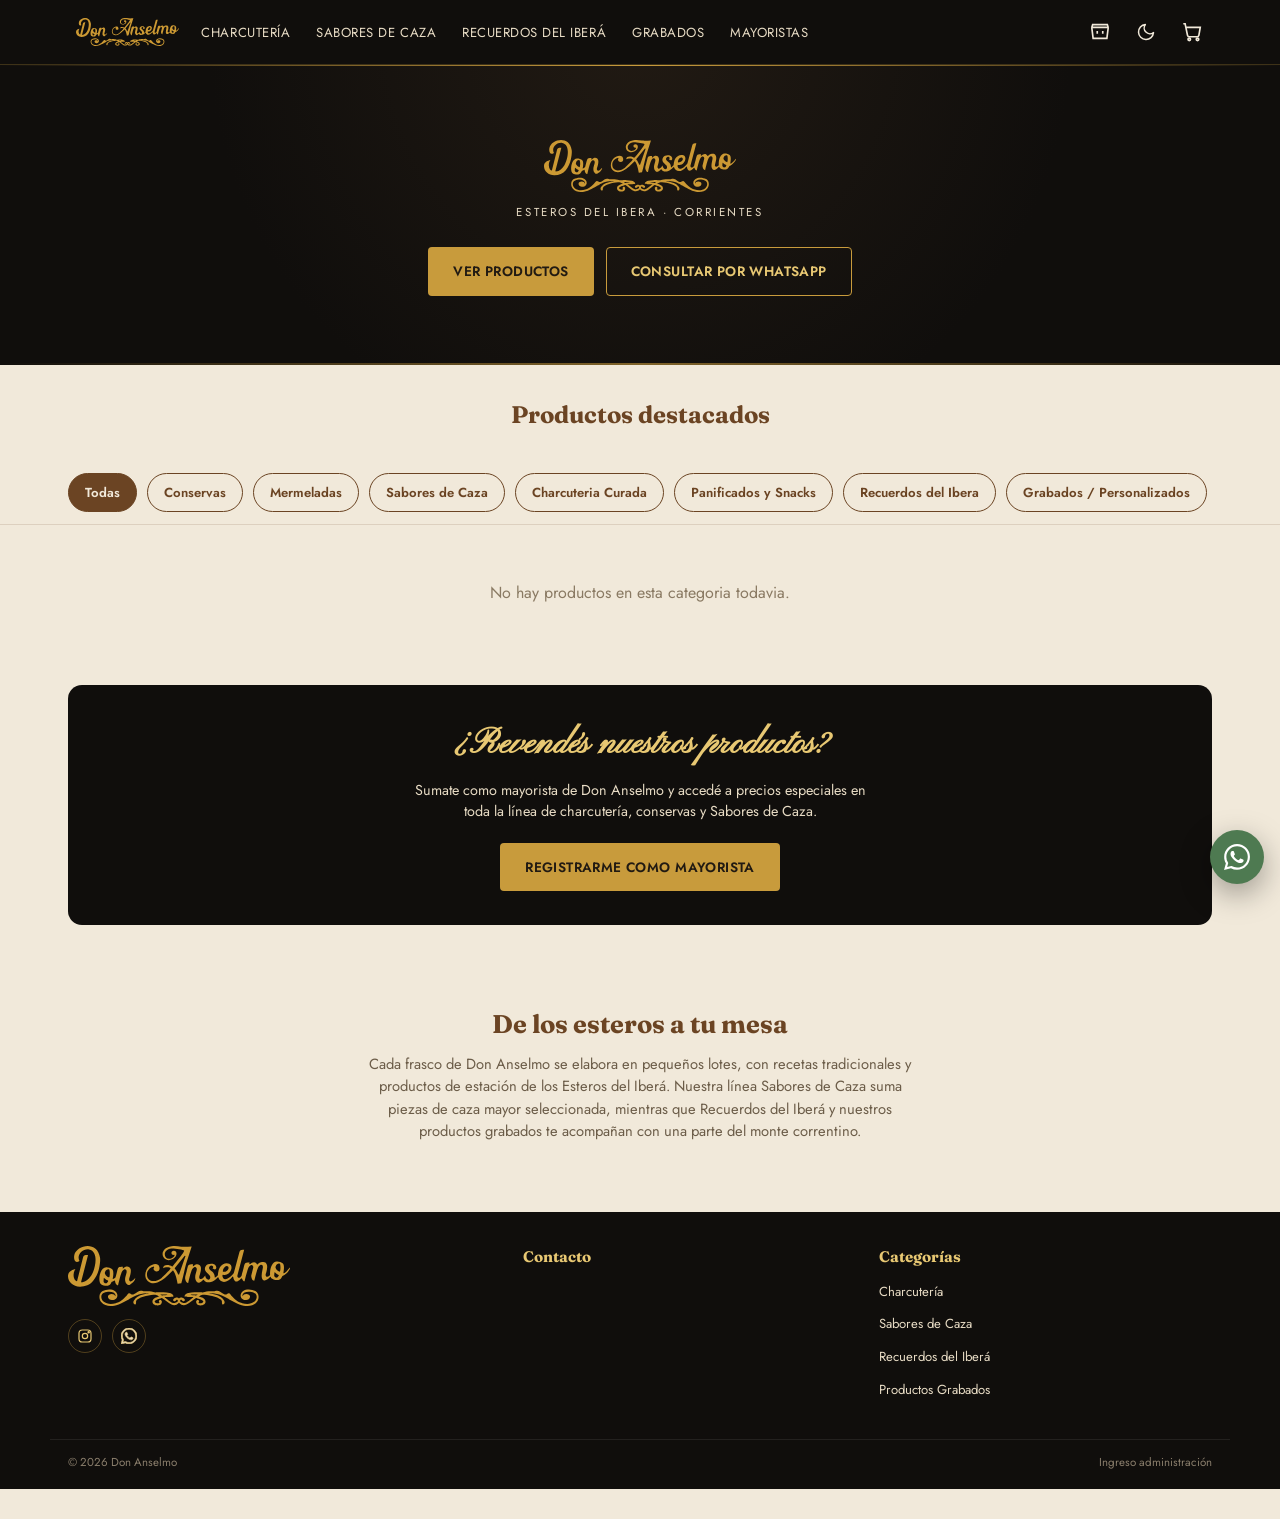
<file: index.html>
<!DOCTYPE html>
<html lang="es-AR">
<head>
<meta charset="UTF-8">
<meta name="viewport" content="width=device-width, initial-scale=1.0, maximum-scale=1">
<title>Don Anselmo — Charcutería Artesanal de los Esteros del Iberá</title>
<meta name="description" content="Escabeches, mermeladas, conservas y la línea Sabores de Caza, elaborados artesanalmente en los Esteros del Iberá.">
<link rel="icon" href="assets/logotipo.svg" type="image/svg+xml">
<link rel="stylesheet" href="css/styles.css">
</head>
<body>

<!-- ================= HEADER ================= -->
<header class="site-header">
  <div class="container header-flex">
    <div class="header-left">
      <a href="#" class="brand">
        <img src="assets/logotipo.svg" alt="Don Anselmo" class="logotipo">
      </a>
      <nav class="nav-desktop">
        <ul>
          <li><a href="#cat-charcuteria" onclick="irACategoria('charcuteria')">Charcutería</a></li>
          <li><a href="#cat-caza" onclick="irACategoria('caza')">Sabores de Caza</a></li>
          <li><a href="#cat-recuerdos" onclick="irACategoria('recuerdos')">Recuerdos del Iberá</a></li>
          <li><a href="#cat-grabados" onclick="irACategoria('grabados')">Grabados</a></li>
          <li><a href="#" data-abrir-mayorista>Mayoristas</a></li>
        </ul>
      </nav>
    </div>

    <div class="header-right">
      <a href="#" data-abrir-mayorista class="icon-btn" title="Soy mayorista" aria-label="Soy mayorista">
        <svg viewBox="0 0 24 24" fill="none" stroke-width="1.8"><path d="M3 7l1.5 12h15L21 7M3 7h18M3 7l1-3h16l1 3M9 11v3M15 11v3"/></svg>
      </a>
      <button class="btn-dark-toggle-public" id="btn-dark-toggle-public" aria-label="Modo oscuro" title="Modo oscuro">
        <svg id="icono-dark-public" viewBox="0 0 24 24" fill="none" stroke="currentColor" stroke-width="1.8" stroke-linecap="round" stroke-linejoin="round"><path d="M21 12.79A9 9 0 1 1 11.21 3 7 7 0 0 0 21 12.79z"/></svg>
      </button>
      <button class="icon-btn" id="btn-carrito" aria-label="Ver carrito">
        <svg viewBox="0 0 24 24" fill="none" stroke-width="1.8"><circle cx="9" cy="20" r="1.4"/><circle cx="18" cy="20" r="1.4"/><path d="M2.5 3h2l2.6 12.6a2 2 0 0 0 2 1.6h8.4a2 2 0 0 0 2-1.6L21 7H6"/></svg>
        <span class="badge-count oculto" id="cart-badge">0</span>
      </button>
      <button class="icon-btn hamburger" id="btn-hamburger" aria-label="Abrir menú">
        <svg viewBox="0 0 24 24" fill="none" stroke-width="1.8"><path d="M3 6h18M3 12h18M3 18h18"/></svg>
      </button>
    </div>
  </div>
  <nav class="nav-mobile" id="nav-mobile">
    <ul>
        <li><a href="#cat-charcuteria" onclick="irACategoria('charcuteria')">Charcutería</a></li>
        <li><a href="#cat-caza" onclick="irACategoria('caza')">Sabores de Caza</a></li>
        <li><a href="#cat-recuerdos" onclick="irACategoria('recuerdos')">Recuerdos del Iberá</a></li>
        <li><a href="#cat-grabados" onclick="irACategoria('grabados')">Grabados</a></li>
        <li><a href="#" data-abrir-mayorista>Mayoristas</a></li>
    </ul>
  </nav>
</header>

<!-- ================= PORTADA (hero) ================= -->
<section class="hero" id="hero">
  <div class="hero-media" id="hero-media"></div>
  <div class="container hero-content" id="hero-content"></div>
</section>

<!-- ================= PRODUCTOS DESTACADOS ================= -->
<section class="promos container">
  <h2 class="promos-titulo">Productos destacados</h2>
  <div class="promos-track" id="promos-track">
    <div class="skeleton-card"></div>
    <div class="skeleton-card"></div>
    <div class="skeleton-card"></div>
  </div>
</section>

<!-- ================= NAV CATEGORÍAS ================= -->
<nav class="cat-nav">
  <div class="container">
    <div class="cat-track" id="cat-track"></div>
  </div>
</nav>

<!-- ================= PRODUCTOS ================= -->
<main class="container" id="seccion-productos">
  <div id="productos-cont">
    <div class="skeleton-card"></div>
    <div class="skeleton-card"></div>
    <div class="skeleton-card"></div>
    <div class="skeleton-card"></div>
  </div>

  <!-- ================= SECCIÓN MAYORISTA ================= -->
  <section class="seccion-mayorista">
    <h2>¿Revendés nuestros productos?</h2>
    <p>Sumate como mayorista de Don Anselmo y accedé a precios especiales en toda la línea de charcutería, conservas y Sabores de Caza.</p>
    <button class="btn btn-dorado" data-abrir-mayorista>Registrarme como mayorista</button>
  </section>

  <!-- ================= HISTORIA ================= -->
  <section class="seccion-historia">
    
    <h2>De los esteros a tu mesa</h2>
    <p>Cada frasco de Don Anselmo se elabora en pequeños lotes, con recetas tradicionales y productos de estación de los Esteros del Iberá. Nuestra línea Sabores de Caza suma piezas de caza mayor seleccionada, mientras que Recuerdos del Iberá y nuestros productos grabados te acompañan con una parte del monte correntino.</p>
  </section>
</main>

<!-- ================= FOOTER ================= -->
<footer class="site-footer">
  <div class="container footer-grid">
    <div>
      <img src="assets/logotipo.svg" alt="Don Anselmo" style="height:60px;margin-bottom:8px;">
      <p data-eslogan>Charcutería y conservas artesanales de los Esteros del Iberá</p>
      <div class="footer-social">
        <a href="#" data-instagram target="_blank" rel="noopener" aria-label="Instagram">
          <svg viewBox="0 0 24 24" fill="none" stroke-width="1.8"><rect x="3" y="3" width="18" height="18" rx="5"/><circle cx="12" cy="12" r="4"/><circle cx="17.5" cy="6.5" r="1"/></svg>
        </a>
        <a href="#" id="wa-flotante-footer" aria-label="WhatsApp" onclick="document.getElementById('wa-flotante').click(); return false;">
          <svg viewBox="0 0 24 24" fill="currentColor"><path d="M17.472 14.382c-.297-.149-1.758-.867-2.03-.967-.273-.099-.471-.148-.67.15-.197.297-.767.966-.94 1.164-.173.199-.347.223-.644.075-.297-.15-1.255-.463-2.39-1.475-.883-.788-1.48-1.761-1.653-2.059-.173-.297-.018-.458.13-.606.134-.133.298-.347.446-.52.149-.174.198-.298.298-.497.099-.198.05-.371-.025-.52-.075-.149-.669-1.612-.916-2.207-.242-.579-.487-.5-.669-.51-.173-.008-.371-.01-.57-.01-.198 0-.52.074-.792.372-.272.297-1.04 1.016-1.04 2.479 0 1.462 1.065 2.875 1.213 3.074.149.198 2.096 3.2 5.077 4.487.709.306 1.262.489 1.694.625.712.227 1.36.195 1.871.118.571-.085 1.758-.719 2.006-1.413.248-.694.248-1.289.173-1.413-.074-.124-.272-.198-.57-.347m-5.421 7.403h-.004a9.87 9.87 0 01-5.031-1.378l-.361-.214-3.741.982.998-3.648-.235-.374a9.86 9.86 0 01-1.51-5.26c.001-5.45 4.436-9.884 9.888-9.884 2.64 0 5.122 1.03 6.988 2.898a9.825 9.825 0 012.893 6.994c-.003 5.45-4.437 9.884-9.885 9.884m8.413-18.297A11.815 11.815 0 0012.05 0C5.495 0 .16 5.335.157 11.892c0 2.096.547 4.142 1.588 5.945L.057 24l6.305-1.654a11.882 11.882 0 005.683 1.448h.005c6.554 0 11.89-5.335 11.893-11.893a11.821 11.821 0 00-3.48-8.413z"/></svg>
        </a>
      </div>
    </div>
    <div>
      <h4>Contacto</h4>
      <p data-ubicacion>Esteros del Iberá, Corrientes</p>
      <p><a href="#" data-email>donanselmo.ibera@gmail.com</a></p>
      <p data-habilitacion></p>
    </div>
    <div>
      <h4>Categorías</h4>
      <p><a href="#" onclick="irACategoria('charcuteria')">Charcutería</a></p>
      <p><a href="#" onclick="irACategoria('caza')">Sabores de Caza</a></p>
      <p><a href="#" onclick="irACategoria('recuerdos')">Recuerdos del Iberá</a></p>
      <p><a href="#" onclick="irACategoria('grabados')">Productos Grabados</a></p>
    </div>
  </div>
  <div class="container footer-bottom">
    <span>© <span id="anio"></span> Don Anselmo</span>
    <a href="admin.html">Ingreso administración</a>
  </div>
</footer>

<div class="floating-btns" id="floating-btns">
  <button class="wa-flotante carrito-flotante oculto" id="carrito-flotante" aria-label="Ver carrito">
    <svg viewBox="0 0 24 24" fill="none" stroke="#fff" stroke-width="1.8"><circle cx="9" cy="20" r="1.4"/><circle cx="18" cy="20" r="1.4"/><path d="M2.5 3h2l2.6 12.6a2 2 0 0 0 2 1.6h8.4a2 2 0 0 0 2-1.6L21 7H6"/></svg>
    <span class="flotante-badge oculto" id="flotante-badge">0</span>
  </button>
  <a href="#" id="wa-flotante" class="wa-flotante" target="_blank" rel="noopener" aria-label="Escribinos por WhatsApp">
    <svg viewBox="0 0 24 24" fill="#fff"><path d="M17.472 14.382c-.297-.149-1.758-.867-2.03-.967-.273-.099-.471-.148-.67.15-.197.297-.767.966-.94 1.164-.173.199-.347.223-.644.075-.297-.15-1.255-.463-2.39-1.475-.883-.788-1.48-1.761-1.653-2.059-.173-.297-.018-.458.13-.606.134-.133.298-.347.446-.52.149-.174.198-.298.298-.497.099-.198.05-.371-.025-.52-.075-.149-.669-1.612-.916-2.207-.242-.579-.487-.5-.669-.51-.173-.008-.371-.01-.57-.01-.198 0-.52.074-.792.372-.272.297-1.04 1.016-1.04 2.479 0 1.462 1.065 2.875 1.213 3.074.149.198 2.096 3.2 5.077 4.487.709.306 1.262.489 1.694.625.712.227 1.36.195 1.871.118.571-.085 1.758-.719 2.006-1.413.248-.694.248-1.289.173-1.413-.074-.124-.272-.198-.57-.347m-5.421 7.403h-.004a9.87 9.87 0 01-5.031-1.378l-.361-.214-3.741.982.998-3.648-.235-.374a9.86 9.86 0 01-1.51-5.26c.001-5.45 4.436-9.884 9.888-9.884 2.64 0 5.122 1.03 6.988 2.898a9.825 9.825 0 012.893 6.994c-.003 5.45-4.437 9.884-9.885 9.884m8.413-18.297A11.815 11.815 0 0012.05 0C5.495 0 .16 5.335.157 11.892c0 2.096.547 4.142 1.588 5.945L.057 24l6.305-1.654a11.882 11.882 0 005.683 1.448h.005c6.554 0 11.89-5.335 11.893-11.893a11.821 11.821 0 00-3.48-8.413z"/></svg>
  </a>
</div>

<!-- ================= OVERLAY (carrito + modal) ================= -->
<div class="overlay" id="overlay"></div>

<!-- ================= CARRITO DRAWER ================= -->
<aside class="drawer" id="carrito-drawer">
  <div class="drawer-header">
    <h3>Tu pedido</h3>
    <button class="icon-btn" id="btn-cerrar-carrito" aria-label="Cerrar carrito">
      <svg viewBox="0 0 24 24" fill="none" stroke="currentColor" stroke-width="1.8"><path d="M6 6l12 12M18 6L6 18"/></svg>
    </button>
  </div>
  <div class="drawer-body" id="carrito-body"></div>
  <div class="drawer-footer">
    <div id="badge-mayorista" class="badge-mayorista oculto">
      Precio mayorista · <span data-nombre-mayorista></span>
      <button type="button" id="btn-salir-mayorista">salir</button>
    </div>
    <div class="form-field" style="margin-bottom:10px;">
      <label for="envio-direccion" style="font-size:0.78rem;color:var(--marron);font-weight:600;">Direccion de envio (opcional)</label>
      <input type="text" id="envio-direccion" placeholder="Calle, numero, localidad, provincia" style="font-size:0.85rem;padding:10px 12px;">
    </div>
    <div class="total-row">
      <span class="label">Total</span>
      <span class="monto" id="carrito-total">$ 0</span>
    </div>
    <button class="btn btn-whatsapp btn-block" id="btn-checkout-wa" disabled>Enviar pedido por WhatsApp</button>
    <button class="btn btn-outline btn-block" id="btn-vaciar-carrito" style="margin-top:8px;">Vaciar carrito</button>
  </div>
</aside>

<!-- ================= MODAL MAYORISTA ================= -->
<div class="modal" id="modal-mayorista">
  <div class="modal-card">
    <button class="modal-cerrar" id="btn-cerrar-mayorista" aria-label="Cerrar">×</button>
    <div class="mayorista-tabs">
      <button class="mayorista-tab activo" data-mtab="registro">Registrarme</button>
      <button class="mayorista-tab" data-mtab="login">Ya estoy registrado</button>
    </div>

    <!-- Registro -->
    <div class="mayorista-panel activo" id="mpanel-registro">
      <h3>Soy mayorista</h3>
      <p class="sub">Completá tus datos y envianos tu solicitud. Te responderemos a la brevedad.</p>
      <form id="form-mayorista">
        <div class="form-field">
          <label for="my-nombre">Nombre y apellido</label>
          <input type="text" id="my-nombre" required>
        </div>
        <div class="form-field">
          <label for="my-negocio">Nombre de tu negocio (opcional)</label>
          <input type="text" id="my-negocio">
        </div>
        <div class="form-field">
          <label for="my-whatsapp">WhatsApp</label>
          <input type="tel" id="my-whatsapp" placeholder="Ej: 3794123456" required>
        </div>
        <button type="submit" class="btn btn-dorado btn-block">Enviar solicitud</button>
        <div id="my-msj-registro" class="my-msj"></div>
      </form>
    </div>

    <!-- Login -->
    <div class="mayorista-panel" id="mpanel-login">
      <h3>Ingresar como mayorista</h3>
      <p class="sub">Ingresá tu WhatsApp para acceder a los precios mayoristas.</p>
      <form id="form-mayorista-login">
        <div class="form-field">
          <label for="my-login-whatsapp">WhatsApp</label>
          <input type="tel" id="my-login-whatsapp" placeholder="Ej: 3794123456" required>
        </div>
        <button type="submit" class="btn btn-dorado btn-block">Ingresar</button>
        <div id="my-msj-login" class="my-msj"></div>
      </form>
    </div>
  </div>
</div>

<script src="js/data.js"></script>
<script src="js/cloud-db.js"></script>
<script src="js/store.js"></script>
<script src="js/cart.js"></script>
<script src="js/main.js"></script>
<script>document.getElementById("anio").textContent = new Date().getFullYear();</script>
</body>
</html>
</file>
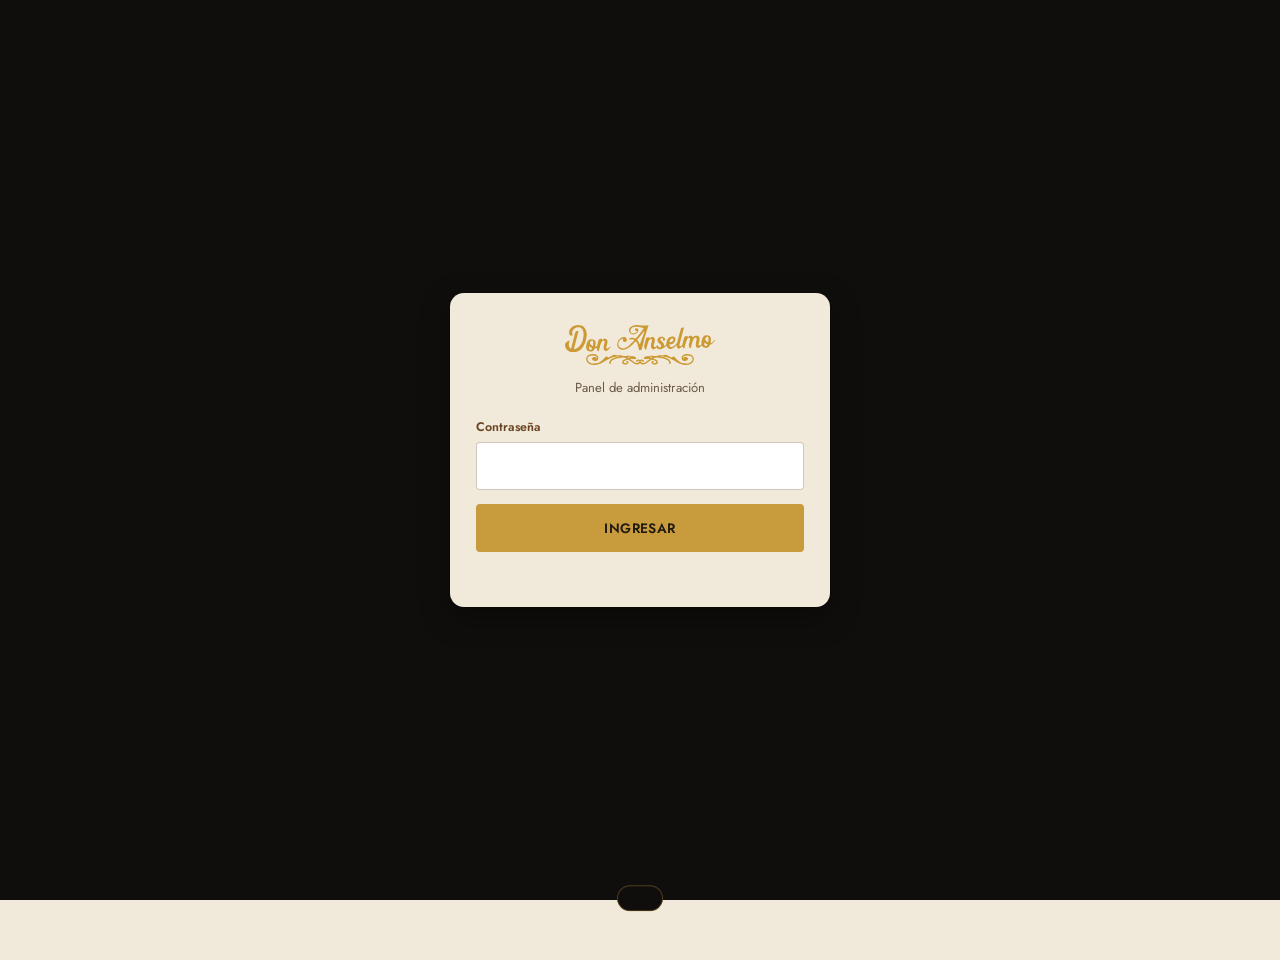
<file: admin.html>
<!DOCTYPE html>
<html lang="es-AR">
<head>
<meta charset="UTF-8">
<meta name="viewport" content="width=device-width, initial-scale=1.0, maximum-scale=1">
<title>Panel de administración — Don Anselmo</title>
<link rel="icon" href="assets/logotipo.svg" type="image/svg+xml">
<link rel="stylesheet" href="css/styles.css">
<link rel="stylesheet" href="css/admin.css">
</head>
<body class="admin-body">

<!-- ================= LOGIN ================= -->
<div class="login-screen" id="login-screen">
  <div class="login-card">
    <img src="assets/logotipo.svg" alt="Don Anselmo" style="width:150px;">
    
    <p>Panel de administración</p>
    <form id="form-login">
      <div class="form-field" style="text-align:left;">
        <label for="login-pass">Contraseña</label>
        <input type="password" id="login-pass" required autocomplete="current-password">
      </div>
      <button type="submit" class="btn btn-dorado btn-block">Ingresar</button>
      <div class="login-error" id="login-error"></div>
    </form>
  </div>
</div>

<!-- ================= PANEL ================= -->
<div id="panel-screen" class="oculto">
  <header class="admin-topbar">
    <div class="container">
    <div style="display:flex;align-items:center;gap:8px;">
  <div class="brand-text" style="display:flex; align-items:center; gap: 8px;">
    <img src="assets/logotipo.svg" alt="Don Anselmo" style="height: 24px;">
    
    <span class="tag">Panel de administracion</span>
  </div>
</div>
      <div class="admin-topbar-acciones">
        <button class="btn-dark-toggle" id="btn-dark-toggle" aria-label="Cambiar a modo oscuro" title="Modo oscuro">
          <svg id="icono-dark-toggle" viewBox="0 0 24 24" fill="none" stroke="currentColor" stroke-width="1.8" stroke-linecap="round" stroke-linejoin="round"><path d="M21 12.79A9 9 0 1 1 11.21 3 7 7 0 0 0 21 12.79z"/></svg>
        </button>
        <button class="btn-salir" id="btn-logout">Cerrar sesión</button>
      </div>
    </div>
  </header>

  <div class="container">
    <div class="admin-tabs">
      <button class="admin-tab activo" data-tab="productos">Productos</button>
      <button class="admin-tab" data-tab="presupuestos">Presupuestos</button>
      <button class="admin-tab" data-tab="mayoristas">Mayoristas</button>
      <button class="admin-tab" data-tab="ajustes">Ajustes</button>
    </div>

    <!-- ---------- TAB PRODUCTOS ---------- -->
    <section class="admin-panel activo" id="panel-productos">
      <div class="panel-header">
        <h2>Productos</h2>
        <button class="btn btn-dorado" id="btn-nuevo-producto">+ Nuevo producto</button>
      </div>
      <div id="form-producto-cont" class="oculto"></div>
      <div class="lista-admin" id="lista-productos"></div>
    </section>

    <!-- ---------- TAB PRESUPUESTOS ---------- -->
    <section class="admin-panel" id="panel-presupuestos">
      <div class="panel-header">
        <h2>Presupuestos / PDF</h2>
        <button class="btn btn-dorado" id="btn-nuevo-presupuesto">+ Nuevo presupuesto</button>
      </div>
      <div id="form-presupuesto-cont" class="oculto"></div>
      <div id="lista-presupuestos" class="lista-admin"></div>
    </section>

    <!-- ---------- TAB MAYORISTAS ---------- -->
    <section class="admin-panel" id="panel-mayoristas">
      <div class="panel-header">
        <h2>Mayoristas</h2>
      </div>
      <div id="contenido-mayoristas"></div>
    </section>

    <!-- ---------- TAB AJUSTES ---------- -->
    <section class="admin-panel" id="panel-ajustes"></section>
  </div>
</div>

<div class="toast" id="toast"></div>

<script src="js/data.js"></script>
<script src="js/cloud-db.js"></script>
<script src="js/store.js"></script>
<script src="js/cart.js"></script>
<script src="js/admin.js"></script>
</body>
</html>
</file>
<file: css/styles.css>
/* =========================================================================
   DON ANSELMO — Sistema de diseño
   -------------------------------------------------------------------------
   Paleta:  negro cuero (#100E0C) + dorado (#C89B3C) tomados del logo real,
            crema (#F1E9DA) y marrón cordobán (#6B4423) tomados de las
            etiquetas "Regionales Don Anselmo", verde monte (#161B14) como
            fondo de la línea "Sabores de Caza".
   Tipos:   Fraunces (display, serif con carácter de etiqueta grabada),
            Pinyon Script (acento cursivo, como la firma "Don Anselmo"),
            Jost (texto, limpia y legible en mobile).
   Firma:   el "sello" circular (venado + jabalí) como elemento recurrente:
            insignias de calidad, separador de secciones, ícono de carga.
   ========================================================================= */

@import url('https://fonts.googleapis.com/css2?family=Fraunces:ital,opsz,wght@0,9..144,400;0,9..144,600;0,9..144,700;1,9..144,500&family=Pinyon+Script&family=Jost:wght@400;500;600;700&display=swap');

:root{
  --negro: #100E0C;
  --negro-2: #1A1613;
  --verde-monte: #161B14;
  --dorado: #C89B3C;
  --dorado-claro: #E8C873;
  --dorado-opaco: rgba(200,155,60,0.35);
  --crema: #F1E9DA;
  --crema-2: #E7DBC4;
  --marron: #6B4423;
  --marron-osc: #4A2E17;
  --texto-claro: #F1E9DA;
  --texto-oscuro: #211A12;
  --exito: #4E7A51;
  --alerta: #B4432E;

  --f-display: 'Fraunces', serif;
  --f-script: 'Pinyon Script', cursive;
  --f-body: 'Jost', sans-serif;

  --radius: 4px;
  --radius-lg: 14px;
  --sombra: 0 10px 30px rgba(0,0,0,0.35);
  --header-h: 64px;
}

*, *::before, *::after{ box-sizing: border-box; }
html, body{
  overflow-x: hidden; /* lección aprendida: en html Y body, no solo body */
  margin: 0;
  padding: 0;
}
body{
  background: var(--crema);
  color: var(--texto-oscuro);
  font-family: var(--f-body);
  line-height: 1.5;
  -webkit-font-smoothing: antialiased;
  padding-bottom: 30px;
}
img{ max-width: 100%; display: block; }
a{ color: inherit; text-decoration: none; }
button{ font-family: inherit; cursor: pointer; }
ul{ list-style: none; margin: 0; padding: 0; }
h1,h2,h3,h4{ font-family: var(--f-display); margin: 0; }

@media (prefers-reduced-motion: reduce){
  *{ animation-duration: 0.01ms !important; animation-iteration-count: 1 !important; transition-duration: 0.01ms !important; }
}

.container{ max-width: 1180px; margin: 0 auto; padding: 0 18px; }

/* ---------- Header ---------- */
.site-header{
  position: sticky; top: 0; z-index: 400;
  background: var(--negro);
  border-bottom: 1px solid rgba(200,155,60,0.25);
}
.site-header .container.header-flex{
  display: flex; align-items: center; justify-content: space-between;
  height: var(--header-h);
  gap: 10px;
}
.header-left{ display: flex; align-items: center; gap: 20px; min-width: 0; }
.header-right{ display: flex; align-items: center; gap: 6px; flex-shrink: 0; }
.brand{ display: flex; align-items: center; gap: 8px; color: var(--crema); min-width: 0; text-decoration: none; margin-left: 8px; }
.brand .isotipo{ height: 34px; width: 34px; flex-shrink: 0; }
.brand .logotipo{ height: 22px; flex-shrink: 0; }
@media (min-width: 640px){
  .brand .isotipo{ height: 40px; width: 40px; }
  .brand .logotipo{ height: 28px; }
}

.nav-desktop{ display: none; }
.nav-desktop ul{ display: flex; gap: 22px; }
.nav-desktop a{
  color: var(--crema-2); font-size: 0.82rem; letter-spacing: 0.04em; text-transform: uppercase;
  padding: 6px 2px; border-bottom: 2px solid transparent;
}
.nav-desktop a:hover, .nav-desktop a.activo{ color: var(--dorado-claro); border-color: var(--dorado); }

.header-actions{ display: flex; align-items: center; gap: 6px; }

.icon-btn{
  background: none; border: none; color: var(--crema);
  width: 40px; height: 40px; border-radius: 50%;
  display: flex; align-items: center; justify-content: center;
  position: relative;
}
.icon-btn:hover{ background: rgba(232,200,115,0.12); }
.icon-btn svg{ width: 22px; height: 22px; stroke: currentColor; }
.badge-count{
  position: absolute; top: 2px; right: 2px;
  background: var(--dorado); color: var(--texto-oscuro);
  font-size: 0.62rem; font-weight: 700;
  min-width: 16px; height: 16px; border-radius: 50%;
  display: flex; align-items: center; justify-content: center;
  padding: 0 3px;
}
.hamburger{ display: flex; }

/* Menú mobile desplegable */
.nav-mobile{
  display: none;
  background: var(--negro-2);
  border-bottom: 1px solid rgba(200,155,60,0.25);
}
.nav-mobile.abierto{ display: block; }
.nav-mobile ul{ padding: 6px 18px 14px; }
.nav-mobile a{
  display: block; padding: 12px 4px; color: var(--crema-2);
  font-size: 0.95rem; border-bottom: 1px solid rgba(255,255,255,0.06);
}
.nav-mobile a:last-child{ border-bottom: none; }

@media (min-width: 900px){
  .nav-desktop{ display: block; }
  .hamburger{ display: none; }
  .nav-mobile{ display: none !important; }
}

/* ---------- Hero ---------- */
.hero{
  background: radial-gradient(circle at 50% -10%, #211a13 0%, var(--negro) 60%);
  color: var(--crema);
  padding: 46px 0 40px;
  text-align: center;
  position: relative;
  overflow: hidden;
  min-height: 300px;
  display: flex; align-items: center;
}
.hero-con-media{ padding: 0; background: var(--negro); }
.hero-con-media .hero-media{
  position: absolute; inset: 0; z-index: 0;
}
.hero-con-media .hero-media img,
.hero-con-media .hero-media video{
  width: 100%; height: 100%; object-fit: cover; display: block;
}
.hero-con-overlay .hero-media::after{
  content: ""; position: absolute; inset: 0;
  background: rgba(0,0,0,0.45);
}
.hero-con-overlay .hero-content{ position: relative; z-index: 2; }
.hero::before, .hero::after{
  content: ""; position: absolute; left: 0; right: 0;
  background: linear-gradient(90deg, transparent, var(--dorado-opaco) 15%, var(--dorado) 50%, var(--dorado-opaco) 85%, transparent);
}
.hero::before{ top: 0; height: 1px; }
.hero::after{ bottom: 0; height: 2px; opacity: 0.6; }
.hero-logo{ width: 84px; height: 84px; margin: 0 auto 8px; }
.hero-logotipo{ height: 52px; margin: 0 auto 6px; }
.hero h1{
  font-family: var(--f-script);
  font-size: 3.4rem;
  color: var(--dorado-claro);
  line-height: 1;
  margin-bottom: 6px;
}
.hero .subt{
  font-family: var(--f-body);
  font-size: 0.72rem;
  letter-spacing: 0.22em;
  text-transform: uppercase;
  color: var(--crema-2);
  margin-bottom: 16px;
}
.hero p.desc{
  max-width: 480px; margin: 0 auto 26px;
  color: var(--crema-2);
  font-size: 0.98rem;
}
.hero-ctas{ display: flex; flex-wrap: wrap; gap: 12px; justify-content: center; }

.btn{
  display: inline-flex; align-items: center; gap: 8px;
  padding: 13px 24px;
  border-radius: var(--radius);
  font-size: 0.85rem; letter-spacing: 0.03em; text-transform: uppercase; font-weight: 600;
  border: 1.5px solid transparent;
  transition: transform 0.15s ease, background 0.15s ease;
}
.btn:active{ transform: scale(0.97); }
.btn-dorado{ background: var(--dorado); color: var(--texto-oscuro); }
.btn-dorado:hover{ background: var(--dorado-claro); }
.btn-outline{ border-color: var(--dorado); color: var(--dorado-claro); }
.btn-outline:hover{ background: rgba(200,155,60,0.12); }
.btn-whatsapp{ background: var(--exito); color: #fff; }
.btn-whatsapp:hover{ filter: brightness(1.08); }
.btn-block{ width: 100%; justify-content: center; }
.btn:disabled{ opacity: 0.5; cursor: not-allowed; }

/* ---------- Galeria de productos destacados ---------- */
.promos{ padding: 32px 0 10px; }
@media (max-width: 640px){ .promos{ padding: 24px 0 6px; } }
.promos-titulo{
  font-family: var(--f-display); font-size: 1.5rem; color: var(--marron);
  text-align: center; margin-bottom: 18px;
}
.promos-track{
  display: grid; grid-template-columns: repeat(3, 1fr); gap: 16px;
}
@media (max-width: 640px){
  .promos-track{
    display: flex; gap: 14px; overflow-x: auto; scroll-snap-type: x mandatory;
    scrollbar-width: none; padding: 4px 0 10px;
  }
  .promos-track::-webkit-scrollbar{ display: none; }
  .promos-track .dest-card{ flex: 0 0 85%; scroll-snap-align: center; }
}
@media (min-width: 641px) and (max-width: 980px){ .promos-track{ grid-template-columns: repeat(2, 1fr); } }

/* ---------- Skeleton loaders ---------- */
.skeleton-card {
  background: var(--crema-2);
  border: 1px solid rgba(107,68,35,0.1);
  border-radius: var(--radius-lg);
  min-height: 250px;
  position: relative;
  overflow: hidden;
}
.skeleton-card::after {
  content: "";
  position: absolute;
  inset: 0;
  transform: translateX(-100%);
  background: linear-gradient(90deg, transparent, rgba(255, 255, 255, 0.4), transparent);
  animation: shimmer 1.5s infinite;
}
@keyframes shimmer {
  100% { transform: translateX(100%); }
}
.promos-track .skeleton-card{ min-height: 220px; }
#productos-cont .skeleton-card{ min-height: 280px; margin-bottom: 16px; }
#productos-cont .skeleton-card:last-child{ margin-bottom: 0; }

.dest-card{
  position: relative; border-radius: var(--radius-lg); overflow: hidden;
  cursor: pointer; aspect-ratio: 4/3;
  background: var(--crema-2);
  box-shadow: 0 4px 14px rgba(30,20,10,0.1);
  transition: transform 0.35s cubic-bezier(0.34, 1.56, 0.64, 1), box-shadow 0.35s ease;
  -webkit-tap-highlight-color: transparent;
}
.dest-card:hover{
  transform: scale(1.04) translateY(-4px);
  box-shadow: 0 12px 30px rgba(30,20,10,0.2);
}

.dest-img-wrap{ width: 100%; height: 100%; }
.dest-img-wrap img{ width: 100%; height: 100%; object-fit: cover; transition: transform 0.5s ease; }
.dest-card:hover .dest-img-wrap img{ transform: scale(1.1); }
.dest-placeholder{
  width: 100%; height: 100%; display: flex; align-items: center; justify-content: center;
  font-family: var(--f-display); font-size: 3rem; color: var(--marron); opacity: 0.3;
}

.dest-overlay{
  position: absolute; left: 0; right: 0; bottom: 0;
  background: linear-gradient(to top, rgba(16,14,12,0.92) 0%, rgba(16,14,12,0.5) 70%, transparent 100%);
  padding: 24px 18px 16px;
  transition: all 0.35s ease;
}
.dest-overlay p{
  font-size: 0.78rem; color: var(--crema-2);
  margin: 4px 0 6px; display: -webkit-box; -webkit-line-clamp: 2; -webkit-box-orient: vertical; overflow: hidden;
  max-height: 0; opacity: 0;
  transition: max-height 0.35s ease, opacity 0.35s ease, margin 0.35s ease;
}
.dest-card:hover .dest-overlay p{
  max-height: 60px; opacity: 1;
  margin: 4px 0 6px;
}

.dest-overlay h3{
  font-family: var(--f-display); font-size: 1.1rem; color: var(--dorado-claro);
}
.dest-overlay .dest-precio{
  font-weight: 700; font-size: 1.05rem; color: var(--dorado);
  font-family: var(--f-display);
}

@media (max-width: 640px){
  .dest-overlay p{ max-height: 60px; opacity: 1; margin: 4px 0 6px; }
  .dest-card:hover{ transform: none; }
  .dest-card:hover .dest-img-wrap img{ transform: none; }
}

/* ---------- Chips de categoría ---------- */
.cat-nav{
  position: sticky; top: var(--header-h); z-index: 300;
  background: var(--crema); padding: 12px 0;
  border-bottom: 1px solid rgba(107,68,35,0.15);
}
.cat-track{ display: flex; gap: 10px; overflow-x: auto; }
.cat-track::-webkit-scrollbar{ display: none; }
.chip{
  flex-shrink: 0;
  display: flex; align-items: center; gap: 6px;
  padding: 9px 16px;
  border-radius: 999px;
  border: 1.5px solid var(--marron);
  color: var(--marron);
  font-size: 0.82rem; font-weight: 600;
  background: transparent;
  white-space: nowrap;
}
.chip.activo{ background: var(--marron); color: var(--crema); }

/* ---------- Secciones de producto ---------- */
.seccion-cat{ padding: 28px 0 10px; }
.seccion-cat .titulo-cat{
  display: flex; align-items: center; gap: 10px;
  margin-bottom: 4px;
}
.seccion-cat .titulo-cat h2{ font-size: 1.5rem; color: var(--marron); }
.seccion-cat .linea{
  flex: 1; height: 1px; min-width: 40px; position: relative; overflow: hidden;
  background: linear-gradient(90deg, transparent, var(--dorado-opaco) 12%, var(--dorado) 50%, var(--dorado-opaco) 88%, transparent);
}
.seccion-cat .linea::after{
  content: ""; position: absolute; top: 0; left: -40%; width: 40%; height: 100%;
  background: linear-gradient(90deg, transparent, rgba(255,255,255,0.85), transparent);
  animation: brillar-linea-cat 6s ease-in-out infinite;
}
@keyframes brillar-linea-cat{
  0%{ left: -40%; }
  60%{ left: 110%; }
  100%{ left: 110%; }
}
.seccion-cat .bajada{ font-size: 0.88rem; color: #6b5c48; margin-bottom: 18px; }

.grid-productos{
  display: grid; grid-template-columns: repeat(2, 1fr); gap: 14px;
}
@media (min-width: 640px){ .grid-productos{ grid-template-columns: repeat(3, 1fr); gap: 18px; } }
@media (min-width: 980px){ .grid-productos{ grid-template-columns: repeat(4, 1fr); } }

.card-prod{
  background: #fff;
  border-radius: var(--radius-lg);
  overflow: hidden;
  box-shadow: 0 3px 10px rgba(30,20,10,0.08);
  display: flex; flex-direction: column;
  border: 1px solid rgba(107,68,35,0.1);
}
.card-prod .foto{
  aspect-ratio: 1/1;
  display: flex; align-items: center; justify-content: center;
  font-size: 2.6rem;
  background: linear-gradient(160deg, var(--crema-2), var(--crema));
  position: relative;
  overflow: hidden;
  touch-action: pan-y;
}
.card-prod .foto::after{
  content: ""; position: absolute; bottom: 0; left: 10%; right: 10%;
  height: 1px;
  background: linear-gradient(90deg, transparent, var(--dorado-opaco) 20%, var(--dorado) 50%, var(--dorado-opaco) 80%, transparent);
  opacity: 0.5;
  z-index: 2;
}
.card-prod .foto .img-placeholder{ font-family: var(--f-display); font-size: 2rem; color: var(--marron); opacity: 0.4; }
.card-prod .foto.slider{ display: block; }
.foto-track{
  display: flex; transition: transform 0.3s ease; height: 100%; width: 100%;
}
.foto-track .foto-img{
  flex: 0 0 100%; width: 100%; height: 100%;
  object-fit: cover;
}
.foto-dots{
  position: absolute; bottom: 8px; left: 50%; transform: translateX(-50%);
  display: flex; gap: 6px; z-index: 3;
}
.foto-dots .dot{
  width: 8px; height: 8px; border-radius: 50%;
  background: rgba(255,255,255,0.55); transition: all 0.2s;
  cursor: pointer;
}
.foto-dots .dot.activo{ background: var(--dorado); transform: scale(1.25); }
.foto-arrow{
  position: absolute; top: 50%; transform: translateY(-50%); z-index: 3;
  width: 30px; height: 30px; border-radius: 50%;
  background: rgba(255,255,255,0.85); border: none;
  font-size: 1.1rem; line-height: 1; cursor: pointer; color: var(--texto-oscuro);
  opacity: 0; transition: opacity 0.2s;
  display: flex; align-items: center; justify-content: center;
}
.foto:hover .foto-arrow{ opacity: 1; }
.foto-arrow.prev{ left: 6px; }
.foto-arrow.next{ right: 6px; }
@media (max-width: 640px){
  .foto-arrow{ opacity: 1; width: 26px; height: 26px; font-size: 1rem; }
}
.card-prod.cat-caza .foto{ background: linear-gradient(160deg, #22281f, var(--verde-monte)); }
.card-prod .badge-caza{
  position: absolute; top: 8px; left: 8px; z-index: 4;
  background: var(--dorado); color: var(--texto-oscuro);
  font-size: 0.58rem; font-weight: 700; text-transform: uppercase;
  padding: 3px 7px; border-radius: 3px;
}
.card-prod .badge-sin-stock{
  position: absolute; top: 8px; right: 8px; z-index: 4;
  background: var(--alerta); color: #fff;
  font-size: 0.58rem; font-weight: 700; text-transform: uppercase;
  padding: 3px 7px; border-radius: 3px;
}
.card-prod.sin-stock .foto{ filter: grayscale(1); }
.card-prod.sin-stock .precio{ color: #a89a86; }
.card-prod.sin-stock .sin-stock-msg{
  font-size: 0.75rem; color: var(--alerta); font-weight: 600;
  margin: 6px 0 0; text-align: center;
}
.card-prod .info{ padding: 12px; display: flex; flex-direction: column; gap: 6px; flex: 1; text-align: center; }
.card-prod h3{ font-size: 0.92rem; line-height: 1.25; color: var(--texto-oscuro); }
.card-prod .desc-corta{ font-size: 0.74rem; color: #7a6a54; flex: 1; display: -webkit-box; -webkit-line-clamp: 2; -webkit-box-orient: vertical; overflow: hidden; }
.card-prod .medida{
  display: inline-block; align-self: center;
  font-size: 0.66rem; color: var(--marron); background: rgba(107,68,35,0.08);
  padding: 2px 7px; border-radius: 3px; font-weight: 600;
}
.card-prod .variante-select{ margin: 2px 0; }
.card-prod .variante-select select{
  font-size: 0.72rem; padding: 3px 6px; border-radius: 3px;
  border: 1px solid rgba(107,68,35,0.2); background: transparent;
  color: var(--marron); font-weight: 600; max-width: 140px;
}
.card-prod .precio-row{ display: flex; align-items: baseline; justify-content: center; gap: 6px; margin-top: 4px; }
.card-prod .precio{ font-family: var(--f-display); font-weight: 700; font-size: 1.15rem; color: var(--marron); }
.card-prod .precio .prev{ font-size: 0.68rem; color: #a89a86; text-decoration: line-through; font-family: var(--f-body); font-weight: 400; margin-right: 4px; }
.card-prod .tag-mayorista{ font-size: 0.6rem; color: var(--exito); font-weight: 700; text-transform: uppercase; }

.stepper{ display: flex; align-items: center; gap: 8px; margin-top: 8px; justify-content: center; }
.stepper button{
  width: 30px; height: 30px; border-radius: 50%;
  border: 1.5px solid var(--marron); background: #fff; color: var(--marron);
  font-size: 1rem; font-weight: 700; display: flex; align-items: center; justify-content: center;
}
.stepper input{
  width: 34px; text-align: center; border: none; font-size: 0.9rem; font-weight: 600;
  background: transparent; -moz-appearance: textfield;
}
.stepper input::-webkit-outer-spin-button, .stepper input::-webkit-inner-spin-button{ -webkit-appearance: none; }

.btn-agregar{
  margin-top: 6px; width: 100%; padding: 10px; border-radius: var(--radius);
  background: var(--marron); color: var(--crema); border: none;
  font-size: 0.78rem; font-weight: 700; text-transform: uppercase; letter-spacing: 0.03em;
}
.btn-agregar.agregado{ background: var(--exito); }

/* ---------- Sección mayorista ---------- */
.seccion-mayorista{
  margin: 40px 0; padding: 34px 20px;
  background: var(--negro); color: var(--crema);
  border-radius: var(--radius-lg);
  text-align: center;
  position: relative;
}
.seccion-mayorista h2{ font-family: var(--f-script); font-size: 2.2rem; color: var(--dorado-claro); }
.seccion-mayorista p{ color: var(--crema-2); max-width: 460px; margin: 8px auto 20px; font-size: 0.9rem; }

/* ---------- Sobre nosotros ---------- */
.seccion-historia{ padding: 40px 0; text-align: center; }
.historia-isologo{ width: 100%; max-width: 400px; margin: 0 auto 18px; display: block; }
@media (max-width: 640px){ .historia-isologo{ max-width: 280px; } }
.seccion-historia h2{ font-size: 1.6rem; color: var(--marron); margin-bottom: 10px; }
.seccion-historia p{ max-width: 560px; margin: 0 auto; color: #6b5c48; font-size: 0.92rem; }

/* ---------- Footer ---------- */
.site-footer{ background: var(--negro); color: var(--crema-2); padding: 34px 0 18px; margin-top: 30px; }
.footer-grid{ display: grid; gap: 22px; grid-template-columns: 1fr; }
@media (min-width: 700px){ .footer-grid{ grid-template-columns: 1.3fr 1fr 1fr; } }
.footer-grid h4{ color: var(--dorado-claro); font-size: 0.95rem; margin-bottom: 10px; }
.footer-grid .brand-text .nombre{ font-family: var(--f-script); font-size: 1.8rem; color: var(--dorado-claro); }
.footer-grid p, .footer-grid a{ font-size: 0.82rem; color: var(--crema-2); }
.footer-social{ display: flex; gap: 10px; margin-top: 10px; }
.footer-social a{
  width: 34px; height: 34px; border-radius: 50%; border: 1px solid var(--dorado-opaco);
  display: flex; align-items: center; justify-content: center;
}
.footer-social svg{ width: 16px; height: 16px; stroke: var(--dorado-claro); }
.footer-bottom{
  margin-top: 26px; padding-top: 14px; border-top: 1px solid rgba(255,255,255,0.08);
  display: flex; justify-content: space-between; flex-wrap: wrap; gap: 8px;
  font-size: 0.72rem; color: #8a7e6c;
}
.footer-bottom a{ color: #8a7e6c; }
.footer-bottom a:hover{ color: var(--dorado-claro); }

/* ---------- Botones flotantes (carrito + WhatsApp) ---------- */
.floating-btns{
  position: fixed; right: 16px; bottom: 16px; z-index: 350;
  display: flex; flex-direction: column; gap: 10px;
  align-items: center;
}
.wa-flotante{
  width: 54px; height: 54px; border-radius: 50%;
  background: var(--exito); color: #fff;
  display: flex; align-items: center; justify-content: center;
  box-shadow: var(--sombra);
  border: none; cursor: pointer;
}
.wa-flotante svg{ width: 26px; height: 26px; }
.carrito-flotante{
  background: var(--marron); position: relative;
  transition: transform 0.2s ease, opacity 0.2s ease;
}
.carrito-flotante:active{ transform: scale(0.92); }
.flotante-badge{
  position: absolute; top: -4px; right: -4px;
  background: var(--dorado); color: var(--texto-oscuro);
  font-size: 0.65rem; font-weight: 700;
  min-width: 20px; height: 20px; border-radius: 50%;
  display: flex; align-items: center; justify-content: center;
  padding: 0 4px; box-shadow: 0 2px 6px rgba(0,0,0,0.3);
}

/* ---------- Carrito (drawer) ---------- */
.overlay{
  position: fixed; inset: 0; background: rgba(16,14,12,0.55);
  z-index: 600; opacity: 0; pointer-events: none; transition: opacity 0.25s ease;
}
.overlay.visible{ opacity: 1; pointer-events: auto; }

.drawer{
  position: fixed; top: 0; right: 0; height: 100%;
  width: 100%; max-width: 380px;
  background: var(--crema);
  z-index: 700;
  display: flex; flex-direction: column;
  transform: translateX(100%); /* nunca right:-Npx */
  transition: transform 0.28s ease;
}
.drawer.abierto{ transform: translateX(0); }
.drawer-header{
  display: flex; align-items: center; justify-content: space-between;
  padding: 16px 18px; background: var(--negro); color: var(--crema);
}
.drawer-header h3{ font-size: 1.1rem; color: var(--dorado-claro); }
.drawer-body{ flex: 1; overflow-y: auto; padding: 14px 18px; }
.drawer-footer{ padding: 16px 18px; border-top: 1px solid rgba(107,68,35,0.15); background: #fff; }

.item-carrito{ display: flex; gap: 10px; padding: 12px 0; border-bottom: 1px solid rgba(107,68,35,0.12); }
.item-carrito .foto-mini{
  width: 52px; height: 52px; border-radius: 8px; flex-shrink: 0;
  background: var(--crema-2); display: flex; align-items: center; justify-content: center; font-size: 1.4rem;
}
.item-carrito .datos{ flex: 1; min-width: 0; }
.item-carrito h4{ font-size: 0.85rem; margin-bottom: 2px; }
.item-carrito .medida{ font-size: 0.68rem; color: #8a7a63; }
.item-carrito .fila-precio{ display: flex; justify-content: space-between; align-items: center; margin-top: 6px; }
.item-carrito .quitar{ background: none; border: none; color: var(--alerta); font-size: 0.72rem; text-decoration: underline; }

.total-row{ display: flex; justify-content: space-between; align-items: baseline; margin-bottom: 12px; }
.total-row .label{ font-size: 0.85rem; color: #6b5c48; }
.total-row .monto{ font-family: var(--f-display); font-size: 1.5rem; font-weight: 700; color: var(--marron); }

.carrito-vacio{ text-align: center; padding: 40px 10px; color: #8a7a63; }

/* ---------- Modal mayorista ---------- */
.modal{
  position: fixed; inset: 0; z-index: 800;
  display: flex; align-items: flex-end; justify-content: center;
  opacity: 0; pointer-events: none; transition: opacity 0.2s ease;
}
.modal.visible{ opacity: 1; pointer-events: auto; }
@media (min-width: 640px){ .modal{ align-items: center; } }
.modal-card{
  background: var(--crema); width: 100%; max-width: 440px;
  border-radius: 18px 18px 0 0; padding: 26px 22px 30px;
  transform: translateY(30px); transition: transform 0.25s ease;
  max-height: 88vh; overflow-y: auto;
}
@media (min-width: 640px){ .modal-card{ border-radius: var(--radius-lg); } }
.modal.visible .modal-card{ transform: translateY(0); }
.modal-card h3{ font-family: var(--f-script); font-size: 1.9rem; color: var(--marron); margin-bottom: 4px; }
.modal-card .sub{ font-size: 0.85rem; color: #6b5c48; margin-bottom: 18px; }
.modal-cerrar{ float: right; background: none; border: none; font-size: 1.3rem; color: #8a7a63; }

.form-field{ margin-bottom: 14px; }
.form-field label{ display: block; font-size: 0.78rem; font-weight: 600; color: var(--adm-heading, var(--marron)); margin-bottom: 5px; }
.form-field input, .form-field select, .form-field textarea{
  width: 100%; padding: 12px 12px; border-radius: var(--radius);
  border: 1.5px solid var(--adm-border-strong, rgba(107,68,35,0.3)); background: var(--adm-surface, #fff);
  font-size: 0.95rem; font-family: inherit; color: var(--adm-text, var(--texto-oscuro));
}
.form-field input:focus, .form-field select:focus, .form-field textarea:focus{
  outline: none; border-color: var(--adm-heading, var(--marron));
}
.img-hint{ font-size: 0.68rem; color: var(--adm-muted, #8a7a63); margin-top: 4px; display: block; line-height: 1.3; }
.form-field textarea{ resize: vertical; min-height: 70px; }

.badge-mayorista{
  display: inline-flex; align-items: center; gap: 6px;
  background: var(--exito); color: #fff; font-size: 0.72rem; font-weight: 700;
  padding: 6px 12px; border-radius: 999px; margin-bottom: 10px;
}
.badge-mayorista button{ background: none; border: none; color: #fff; text-decoration: underline; font-size: 0.7rem; }

/* Accesibilidad: foco visible */
a:focus-visible, button:focus-visible, input:focus-visible, select:focus-visible{
  outline: 2px solid var(--dorado); outline-offset: 2px;
}

/* Mayorista tabs (modal) */
.mayorista-tabs{ display: flex; gap: 0; margin-bottom: 16px; border-bottom: 2px solid var(--crema-2); }
.mayorista-tab{
  flex: 1; padding: 8px; font-size: 0.82rem; font-weight: 600;
  background: none; border: none; border-bottom: 2px solid transparent;
  margin-bottom: -2px; cursor: pointer; color: #8a7a63; transition: all 0.15s;
}
.mayorista-tab.activo{ color: var(--marron); border-bottom-color: var(--marron); }
.mayorista-panel{ display: none; }
.mayorista-panel.activo{ display: block; }
.my-msj{ margin-top: 10px; font-size: 0.85rem; text-align: center; }

.oculto{ display: none !important; }

/* ---------- Dark mode (publico) ---------- */
body.dark-mode{
  --negro: #100E0C;
  --negro-2: #1A1613;
  --verde-monte: #161B14;
  --dorado: #C89B3C;
  --dorado-claro: #E8C873;
  --dorado-opaco: rgba(200,155,60,0.35);
  --crema: #17130f;
  --crema-2: #241d17;
  --marron: #e3c583;
  --marron-osc: #4A2E17;
  --texto-claro: #ece3d3;
  --texto-oscuro: #ece3d3;
  --exito: #4E7A51;
  --alerta: #B4432E;
}
body.dark-mode .card-prod{ background: #241d17; border-color: rgba(232,197,131,0.12); }
body.dark-mode .card-prod .desc-corta{ color: #b3a488; }
body.dark-mode .card-prod .medida{ background: rgba(232,197,131,0.1); }
body.dark-mode .card-prod .variante-select select{ background: rgba(232,197,131,0.1); border-color: rgba(232,197,131,0.25); }
body.dark-mode .stepper button{ background: #2f261d; border-color: var(--marron); }
body.dark-mode .stepper input{ background: transparent; color: var(--texto-oscuro); }
body.dark-mode .btn-agregar{ background: var(--marron); color: #17130f; }
body.dark-mode .drawer{ background: #17130f; }
body.dark-mode .drawer-footer{ background: #241d17; border-color: rgba(232,197,131,0.12); }
body.dark-mode .total-row .monto{ color: var(--marron); }
body.dark-mode .modal-card{ background: #241d17; }
body.dark-mode .modal-card h3{ color: var(--marron); }
body.dark-mode .form-field input,
body.dark-mode .form-field select,
body.dark-mode .form-field textarea{ background: #2f261d; border-color: rgba(232,197,131,0.2); color: var(--texto-oscuro); }
body.dark-mode .site-footer{ background: var(--negro); }
body.dark-mode .seccion-mayorista{ background: var(--negro); }
body.dark-mode .hero{ background: radial-gradient(circle at 50% -10%, #2a221a 0%, var(--negro) 60%); }

/* Toggle dark mode en header publico */
.btn-dark-toggle-public{
  background: none; border: none; color: var(--crema);
  width: 40px; height: 40px; border-radius: 50%;
  display: flex; align-items: center; justify-content: center;
  transition: background 0.2s ease, transform 0.3s ease;
}
.btn-dark-toggle-public:hover{ background: rgba(232,200,115,0.12); transform: rotate(-12deg); }
.btn-dark-toggle-public svg{ width: 20px; height: 20px; stroke: currentColor; }
@media (max-width: 640px){
  .btn-dark-toggle-public{ width: 36px; height: 36px; }
  .btn-dark-toggle-public svg{ width: 18px; height: 18px; }
}
</file>
<file: css/admin.css>
/* =========================================================================
   DON ANSELMO — admin.css (se suma a styles.css)
   ========================================================================= */

body.admin-body{
  /* --- variables del panel (tema claro por defecto) --- */
  --adm-bg: var(--crema);
  --adm-surface: #ffffff;
  --adm-surface-2: var(--crema-2);
  --adm-tint: rgba(107,68,35,0.06);
  --adm-heading: var(--marron);
  --adm-heading-contrast: var(--crema);
  --adm-text: var(--texto-oscuro);
  --adm-muted: #8a7a63;
  --adm-muted-2: #6b5c48;
  --adm-border: rgba(107,68,35,0.14);
  --adm-border-strong: rgba(107,68,35,0.3);
  --adm-placeholder-bg: rgba(107,68,35,0.03);

  background: var(--adm-bg); color: var(--adm-text);
  padding-bottom: 60px;
  transition: background 0.25s ease, color 0.25s ease;
}

/* --- tema oscuro: se activa agregando la clase "dark-mode" al body --- */
body.admin-body.dark-mode{
  --adm-bg: #17130f;
  --adm-surface: #241d17;
  --adm-surface-2: #2f261d;
  --adm-tint: rgba(232,197,131,0.08);
  --adm-heading: #e3c583;
  --adm-heading-contrast: #171310;
  --adm-text: #ece3d3;
  --adm-muted: #b3a488;
  --adm-muted-2: #c9bb9e;
  --adm-border: rgba(232,197,131,0.16);
  --adm-border-strong: rgba(232,197,131,0.28);
  --adm-placeholder-bg: rgba(232,197,131,0.05);
}

/* ---------- Pantalla de login ---------- */
.login-screen{
  min-height: 100vh; display: flex; align-items: center; justify-content: center;
  background: var(--negro); padding: 24px;
}
.login-card{
  background: var(--crema); border-radius: var(--radius-lg);
  padding: 32px 26px; width: 100%; max-width: 380px; text-align: center;
  box-shadow: var(--sombra);
}
.login-card img{ width: 60px; margin: 0 auto 10px; }
.login-card h1{ font-family: var(--f-script); font-size: 2.2rem; color: var(--marron); }
.login-card p{ font-size: 0.82rem; color: #6b5c48; margin-bottom: 20px; }
.login-error{ color: var(--alerta); font-size: 0.8rem; margin-top: 8px; min-height: 1.2em; }

/* ---------- Barra superior admin ---------- */
.admin-topbar{
  background: var(--negro); color: var(--crema);
  position: sticky; top: 0; z-index: 200;
}
.admin-topbar .container{ display: flex; align-items: center; justify-content: space-between; height: 58px; }
.admin-topbar .brand-text .nombre{ font-size: 1.3rem; }
.admin-topbar .brand-text .tag{ color: var(--dorado-claro); }
.admin-topbar-acciones{ display: flex; align-items: center; gap: 10px; }
.btn-salir{ background: none; border: 1px solid var(--dorado-opaco); color: var(--crema-2); padding: 8px 14px; border-radius: var(--radius); font-size: 0.78rem; }

/* ---------- Boton modo oscuro ---------- */
.btn-dark-toggle{
  background: none; border: 1px solid var(--dorado-opaco); color: var(--crema-2);
  width: 36px; height: 36px; border-radius: 50%; flex-shrink: 0;
  display: flex; align-items: center; justify-content: center;
  transition: background 0.2s ease, transform 0.3s ease, color 0.2s ease;
}
.btn-dark-toggle:hover{ background: rgba(232,200,115,0.14); color: var(--dorado-claro); transform: rotate(-12deg); }
.btn-dark-toggle svg{ width: 17px; height: 17px; }

/* ---------- Tabs (chips deslizables, mobile-first) ---------- */
.admin-tabs{
  display: flex; gap: 8px; overflow-x: auto; padding: 14px 0;
  border-bottom: 1px solid var(--adm-border);
}
.admin-tabs::-webkit-scrollbar{ display: none; }
.admin-tab{
  flex-shrink: 0; padding: 10px 18px; border-radius: 999px;
  border: 1.5px solid var(--adm-heading); color: var(--adm-heading); font-weight: 600; font-size: 0.85rem;
  background: transparent; white-space: nowrap;
}
.admin-tab.activo{ background: var(--adm-heading); color: var(--adm-heading-contrast); }

.admin-panel{ display: none; padding: 20px 0 50px; }
.admin-panel.activo{ display: block; }

.panel-header{ display: flex; align-items: center; justify-content: space-between; gap: 10px; margin-bottom: 16px; flex-wrap: wrap; }
.panel-header h2{ font-size: 1.3rem; color: var(--adm-heading); }

/* ---------- Filas de lista (productos / banners) ---------- */
.lista-admin{ display: flex; flex-direction: column; gap: 10px; }
.fila-admin{
  background: var(--adm-surface); border: 1px solid var(--adm-border); border-radius: var(--radius);
  padding: 12px 14px; display: flex; align-items: center; gap: 12px; color: var(--adm-text);
}
.fila-admin .icono{ font-size: 1.6rem; flex-shrink: 0; width: 40px; text-align: center; }
.fila-admin .datos{ flex: 1; min-width: 0; }
.fila-admin .datos h4{ font-size: 0.9rem; margin: 0 0 2px; }
.fila-admin .datos span{ font-size: 0.74rem; color: var(--adm-muted); }
.fila-admin .acciones{ display: flex; gap: 6px; flex-shrink: 0; }
.fila-admin .acciones button{
  width: 34px; height: 34px; border-radius: 50%; border: none;
  background: var(--adm-surface-2); color: var(--adm-heading); display: flex; align-items: center; justify-content: center;
}
.fila-admin .acciones button.eliminar{ background: rgba(180,67,46,0.12); color: var(--alerta); }
.fila-admin.inactivo{ opacity: 0.5; }
.chip-estado{ font-size: 0.62rem; font-weight: 700; text-transform: uppercase; padding: 2px 7px; border-radius: 3px; }
.chip-estado.on{ background: rgba(78,122,81,0.15); color: var(--exito); }
.chip-estado.off{ background: rgba(138,122,99,0.15); color: var(--adm-muted); }

/* ---------- Panel de edición (form inline, mobile-first, 1 columna) ---------- */
.form-panel{
  background: var(--adm-surface); border-radius: var(--radius-lg); border: 1px solid var(--adm-border);
  padding: 18px; margin-bottom: 20px;
}
.form-panel h3{ font-size: 1.05rem; color: var(--adm-heading); margin-bottom: 14px; }
.form-grid{ display: grid; grid-template-columns: 1fr; gap: 0; }
@media (min-width: 640px){ .form-grid.dos-col{ grid-template-columns: 1fr 1fr; gap: 0 16px; } }
.form-actions{ display: flex; gap: 10px; margin-top: 6px; flex-wrap: wrap; }
.checkbox-field{ display: flex; align-items: center; gap: 8px; margin-bottom: 14px; }
.checkbox-field input{ width: 18px; height: 18px; }
.checkbox-field label{ margin: 0; font-size: 0.85rem; color: var(--adm-text); font-weight: 500; }

/* ---------- Preview de banner ---------- */
.preview-label{ font-size: 0.72rem; text-transform: uppercase; letter-spacing: 0.04em; color: var(--adm-muted); margin: 14px 0 8px; }
.preview-banner-wrap{ display: flex; gap: 12px; flex-wrap: wrap; }
.preview-banner-wrap .promo-card{ flex: 1 1 220px; min-height: 90px; }

.vacio-admin{ text-align: center; padding: 30px 10px; color: var(--adm-muted); font-size: 0.88rem; }

.toast{
  position: fixed; bottom: 20px; left: 50%; transform: translateX(-50%) translateY(120%);
  background: var(--negro); color: var(--crema); padding: 12px 22px; border-radius: 999px;
  font-size: 0.85rem; z-index: 900; transition: transform 0.25s ease;
  border: 1px solid var(--dorado-opaco);
}
.toast.visible{ transform: translateX(-50%) translateY(0); }

/* ---------- Categoria groups ---------- */
.cat-group{ margin-bottom: 16px; }
.cat-group-title{
  font-size: 0.95rem; color: var(--adm-heading);
  padding: 6px 10px; background: var(--adm-tint);
  border-radius: var(--radius); margin-bottom: 6px;
  font-family: var(--f-display);
}

/* ---------- Thumbnails admin ---------- */
.admin-thumb{ width: 42px; height: 42px; border-radius: 6px; object-fit: cover; }
.admin-thumb-wrap{ width: 42px; height: 42px; flex-shrink: 0; display: flex; align-items: center; justify-content: center; }
.admin-thumb.video-icon, .admin-thumb.text-icon{
  width: 42px; height: 42px; border-radius: 6px;
  background: var(--adm-surface-2); display: flex; align-items: center; justify-content: center;
  font-size: 0.8rem; font-weight: 700; color: var(--adm-heading);
}

/* ---------- Image upload grid ---------- */
.img-upload-grid{ display: grid; grid-template-columns: repeat(3,1fr); gap: 10px; }
.img-upload-item{ display: flex; flex-direction: column; align-items: center; gap: 4px; }
.img-upload-preview{ width: 100%; aspect-ratio: 1/1; object-fit: cover; border-radius: var(--radius); border: 1px solid var(--adm-border); }
.img-upload-placeholder{
  width: 100%; aspect-ratio: 1/1; border-radius: var(--radius);
  border: 2px dashed var(--adm-border-strong); display: flex; align-items: center; justify-content: center;
  font-size: 0.72rem; color: var(--adm-muted); background: var(--adm-placeholder-bg);
}
.img-upload-item input[type="file"]{ font-size: 0.68rem; width: 100%; color: var(--adm-text); }
.btn-img-remove{ background: none; border: none; color: var(--alerta); font-size: 0.7rem; text-decoration: underline; padding: 2px; }
.img-dims{ font-size: 0.6rem; color: var(--adm-muted); line-height: 1.2; }
.btn-icono{
  width: 34px; height: 34px; border-radius: 50%; border: none;
  background: var(--adm-surface-2); color: var(--adm-heading);
  display: flex; align-items: center; justify-content: center;
  font-size: 0.8rem; font-weight: 700; cursor: pointer;
}
.btn-icono.eliminar{ background: rgba(180,67,46,0.12); color: var(--alerta); }

/* ---------- Presupuestos ---------- */
.presupuesto-item{
  background: var(--adm-surface); border: 1px solid var(--adm-border); border-radius: var(--radius);
  padding: 12px 14px; margin-bottom: 10px;
}
.presupuesto-item .pres-header{ display: flex; justify-content: space-between; align-items: center; margin-bottom: 8px; }
.presupuesto-item .pres-header h4{ font-size: 0.9rem; color: var(--adm-heading); }
.presupuesto-item .pres-header span{ font-size: 0.74rem; color: var(--adm-muted); }
.presupuesto-item .pres-acciones{ display: flex; gap: 8px; }
.presupuesto-item .pres-acciones button{ background: var(--adm-heading); color: var(--adm-heading-contrast); border: none; padding: 6px 14px; border-radius: var(--radius); font-size: 0.75rem; cursor: pointer; }

/* ---------- Presupuesto form ---------- */
.pres-producto-row{ display: flex; gap: 8px; align-items: center; margin-bottom: 8px; }
.pres-producto-row select, .pres-producto-row input{ padding: 8px; border-radius: var(--radius); border: 1.5px solid var(--adm-border-strong); font-size: 0.85rem; background: var(--adm-surface); color: var(--adm-text); }
.pres-producto-row select:focus, .pres-producto-row input:focus{ outline: none; border-color: var(--adm-heading); }

/* ---------- Variantes (admin form) ---------- */
.variante-row{ display: flex; gap: 8px; align-items: center; margin-bottom: 8px; }
.variante-fields{ display: flex; gap: 6px; flex: 1; flex-wrap: wrap; }
.variante-fields select,
.variante-fields input{ padding: 8px; border-radius: var(--radius); border: 1.5px solid var(--adm-border-strong); font-size: 0.85rem; background: var(--adm-surface); color: var(--adm-text); min-width: 0; flex: 1; }
.variante-fields select:focus,
.variante-fields input:focus{ outline: none; border-color: var(--adm-heading); }
.variante-fields select{ flex: 0 0 110px; }
.variante-fields input[name="v-cantidad"]{ flex: 0 0 70px; }
.variante-fields input[name="v-precio-min"],
.variante-fields input[name="v-precio-may"]{ flex: 1; min-width: 90px; }

@media (max-width: 480px){
  .variante-fields{ gap: 4px; }
  .variante-fields select{ flex: 0 0 80px; font-size: 0.78rem; }
  .variante-fields input{ font-size: 0.78rem; }
}

/* ---------- Mobile optimizations ---------- */
@media (max-width: 480px){
  .img-upload-grid{ grid-template-columns: repeat(3,1fr); gap: 6px; }
  .form-panel{ padding: 12px; }
  .admin-tabs{ padding: 10px 0; }
  .admin-tab{ padding: 8px 14px; font-size: 0.78rem; }
  .fila-admin{ padding: 10px 12px; gap: 8px; }
  .fila-admin .datos h4{ font-size: 0.82rem; }
}
</file>
